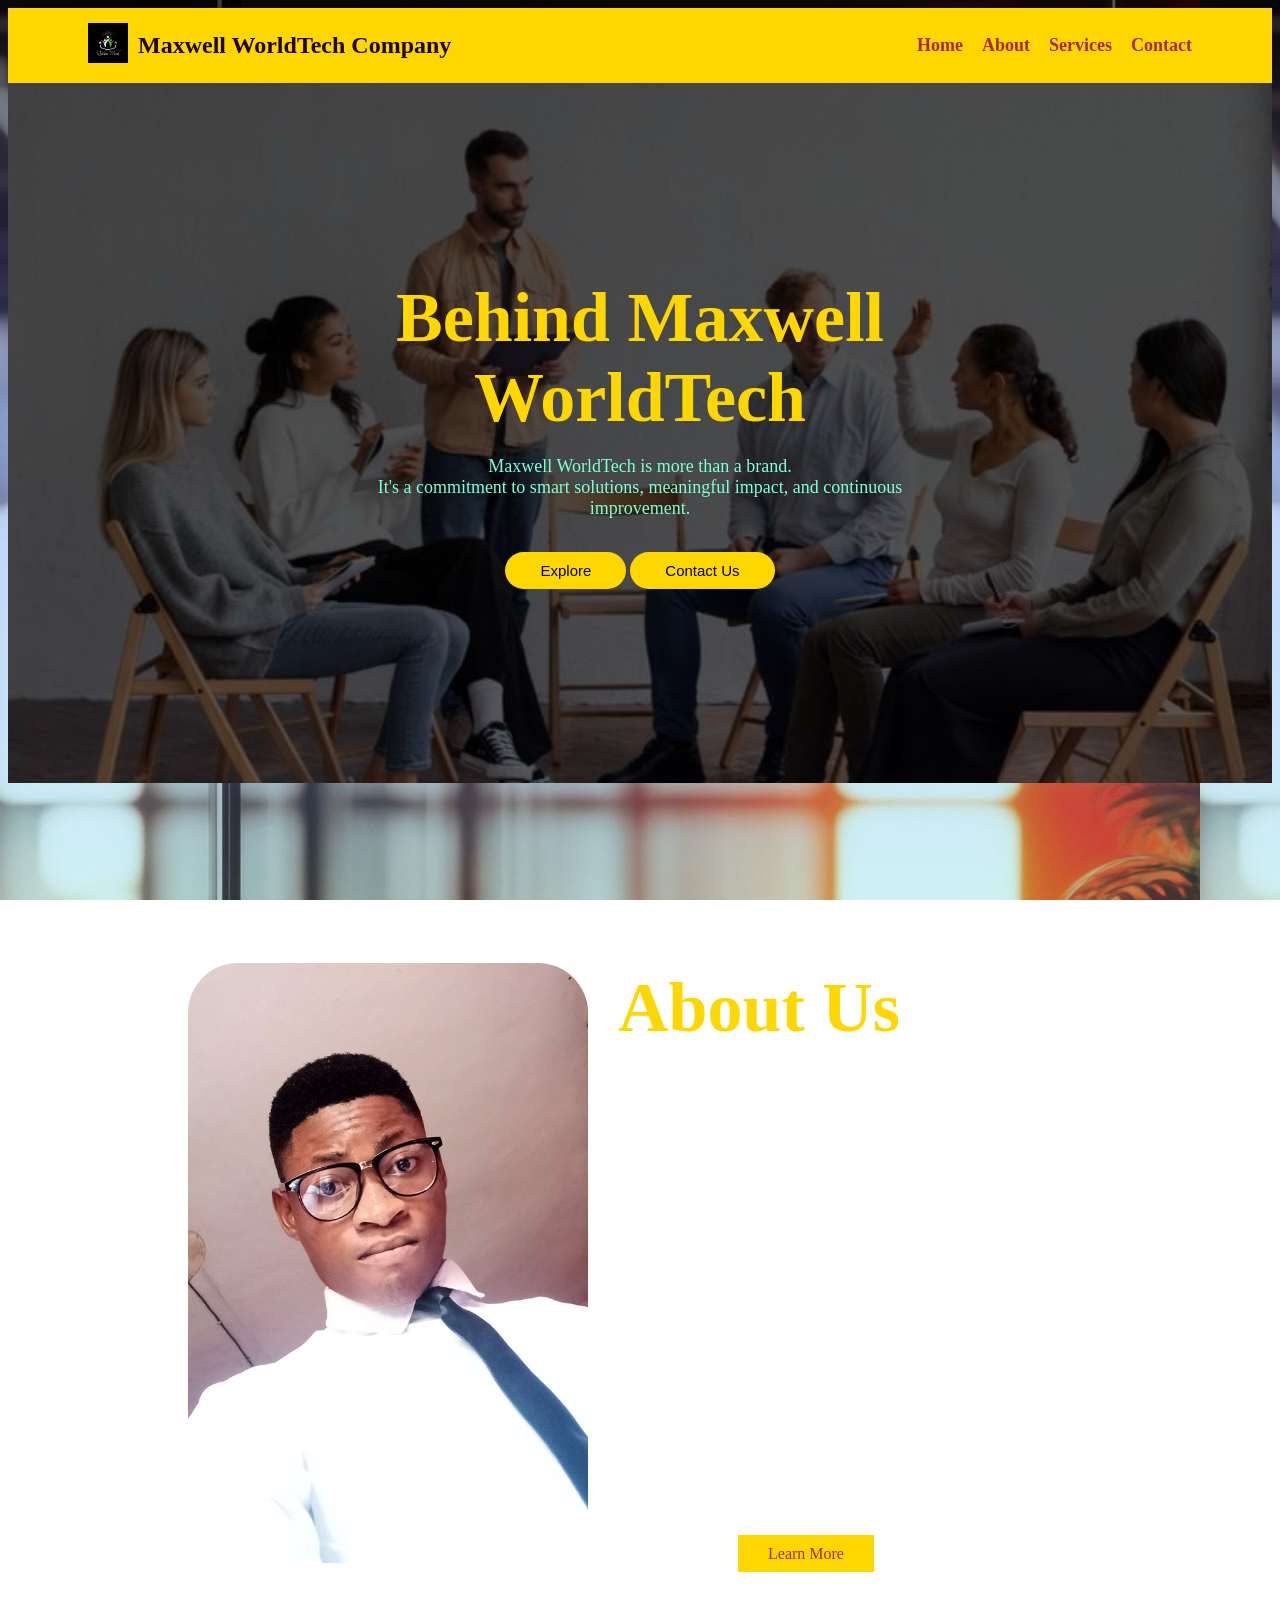
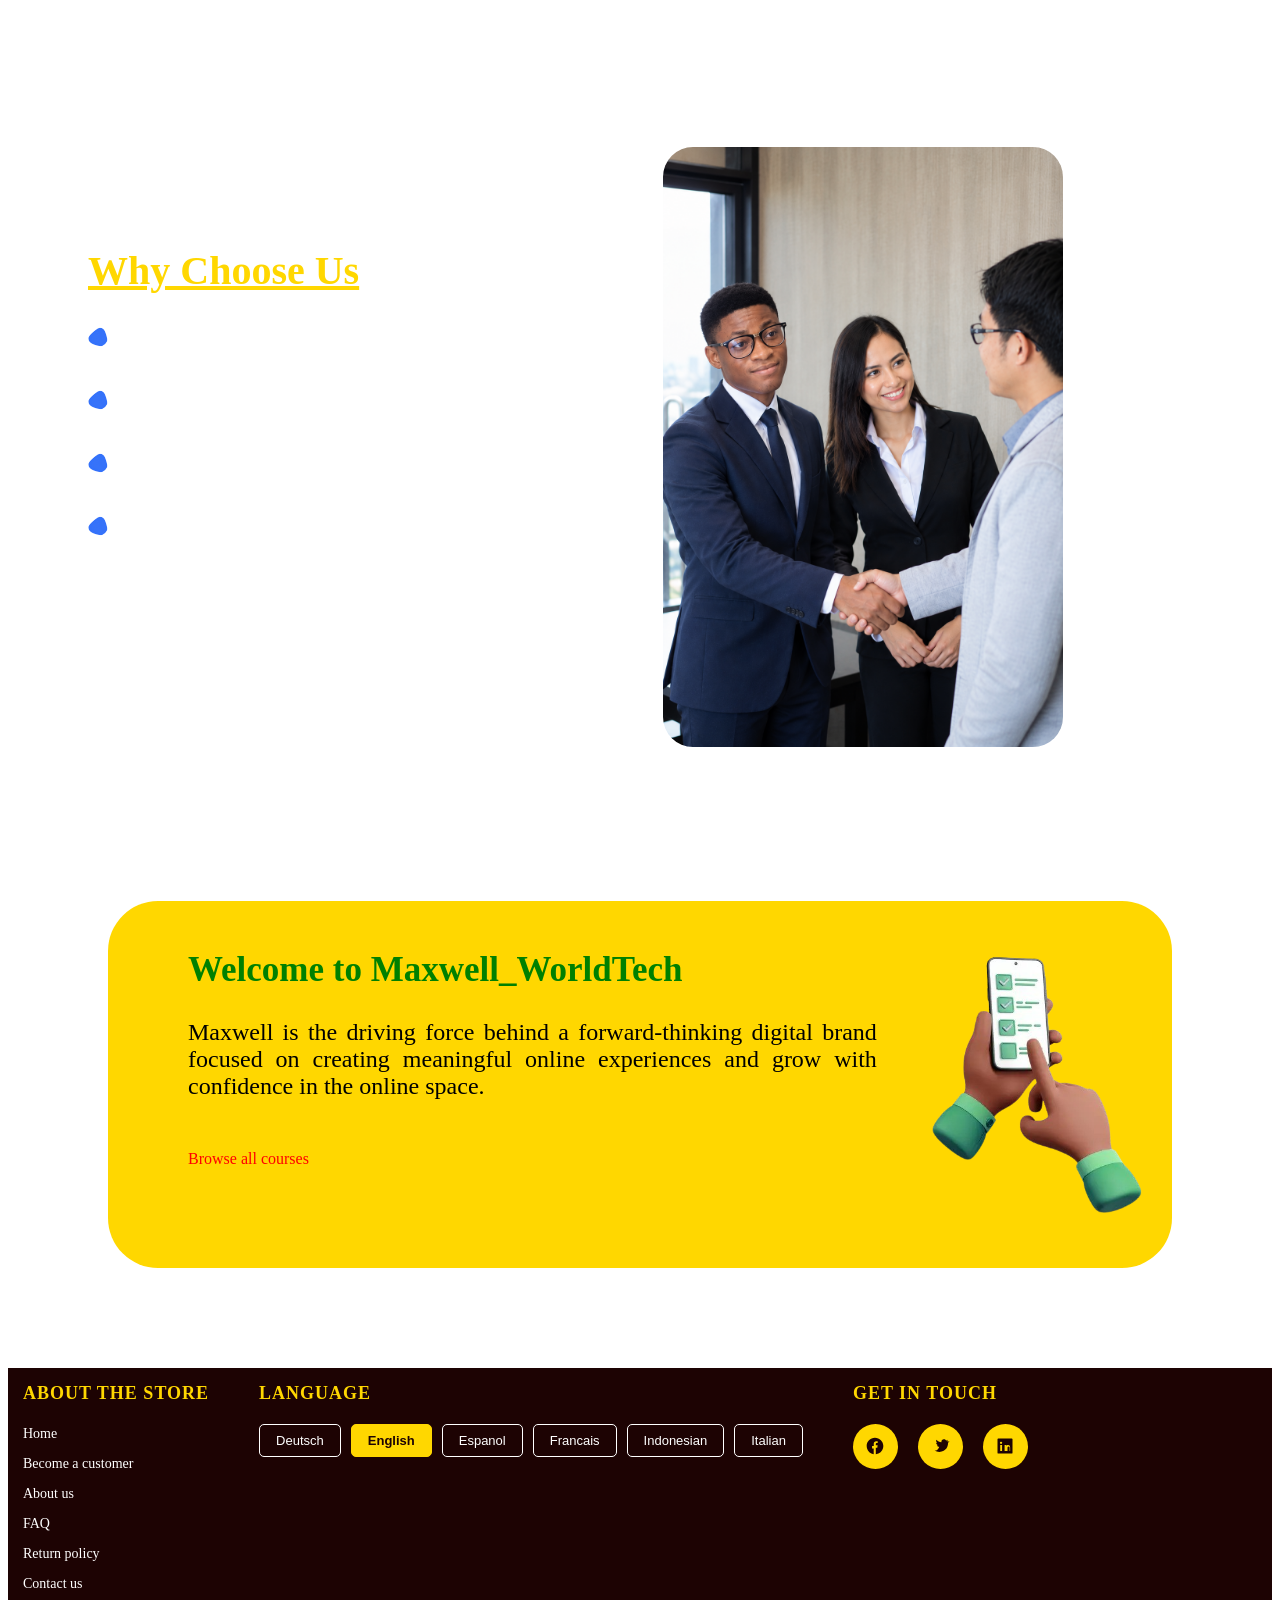
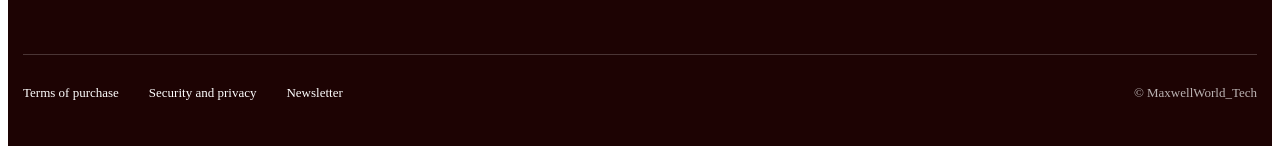
<file: index.html>
<!DOCTYPE html>
<html lang="en">
<head>
    <meta charset="UTF-8">
    <meta name="viewport" content="width=device-width, initial-scale=1.0">
    <title>MaxwellWorldTech</title>
    <link rel="stylesheet" href="style.css">
</head>
<body>
    <!--Nav Section-->
    <nav>
        <div class="logo-container">
            <img src="images/photo_5819092447815387461_x.jpg" alt="Skitto Maxwell">
            <h2>Maxwell WorldTech Company</h2>
        </div>
         
        <!--Banner-->
        <div class="navlinks">
            <a href="index.html">Home</a>
            <a href="about.html">About</a>
            <a href="service.html">Services</a>
            <a href="contact.html">Contact</a> 
        </div>
    </nav>

    <div class="banner">
        <div class="banner-text">
            <h1>Behind Maxwell WorldTech</h1>
            <p> Maxwell WorldTech is more than a brand. 
                <br>It's a commitment to smart solutions, meaningful impact, and continuous improvement.
            </p>
            <div>
                <button>Explore</button>
                <button>Contact Us</button>
            </div>
        </div>
    </div>

<!-- About Section -->
<section class="about">
    <div class="mask">
        <img src="images/SKITTO.jpg"  alt="tech guy">
    </div>

    <div class="about-para">
        <h1>About Us</h1>
        <p>
            I'm Maxwell, the mind behind Maxwell WorldTech, 
            <br>a digital brand built on innovation, clarity, and growth. 
            <br>Based in the United Kingdom, I work at the intersection of technology, creativity, and strategy to help ideas take shape online.<br>
            <br>My path into the digital world didn't start with code. 
                It started with curiosity. A desire to understand the digital space led me into programming, website design, and platform development. 
                Over time, hands-on learning and continuous experimentation turned that curiosity into expertise.<br>
            <br>Today, I specialize in building powerful digital experiences using Shopify and WordPress, combining functionality with clean, user-friendly design. 
                Beyond technology, I bring value as a Public Speaker, Writer, and Business Coach, helping people communicate better, think strategically, and grow confidently in the digital economy.
        </p>
        <a href="about.html">Learn More</a>
    </div>
</section>

<!--Services Section --> 
 <section class="services">
    <div class="services-div">
        <h2>Why Choose Us</h2>
            
            <div class="list">
                <img src="/images/symbol.png">
                <div>
                    <h3>Hands on learning:</h3>
                    <p>Gain practical experience through enaging, real-world</p>
                </div>
            </div>

            <div class="list">
                <img src="/images/symbol.png">
                <div>
                    <h3>Project-Based Curriculum:</h3>
                    <p>Gain practical experience through enaging, real-world</p>
                </div>
            </div>

            <div class="list">
                <img src="/images/symbol.png">
                <div>
                    <h3>Expert Mentorship:</h3>
                    <p>Gain practical experience through enaging, real-world</p>
                </div>
            </div>
             
         
            <div class="list">
                <img src="/images/symbol.png">
                <div>
                    <h3>Internship Opportunities:</h3>
                    <p>Gain practical experience through enaging, real-world</p>
                </div>
            </div>
    </div>
    <div>
        <img src="/images/placeofwork.png">
    </div>
 </section> 

 <!-- Call to action -->
  <section class="cta">
    <div class="cta-text">
        <div >
            <h2>Welcome to Maxwell_WorldTech</h2>
            <p>Maxwell is the driving force behind a forward-thinking digital brand focused on creating meaningful online experiences and grow with confidence in the online space.
            </p>
            <a href="#">Browse all courses</a>
        </div>

        <div id="cta-img">
            <img src="/images/image2-removebg-preview.png">
        </div>

    </div>
  </section>

</body>

<!--Footer Section-->
<footer>
    <div class="footer-inner">
        <div class="footer-grid">
            <div class="footer-col">
                <h4>About the store</h4>
                <ul class="footer-links">
                    <li><a href="index.html">Home</a></li>
                    <li><a href="about.html">Become a customer</a></li>
                    <li><a href="about.html">About us</a></li>
                    <li><a href="#">FAQ</a></li>
                    <li><a href="service.html">Return policy</a></li>
                    <li><a href="contact.html">Contact us</a></li>
                </ul>
            </div>

            <div class="footer-col">
                <h4>Language</h4>
                <div class="language-list">
                    <button class="lang">Deutsch</button>
                    <button class="lang active">English</button>
                    <button class="lang">Espanol</button>
                    <button class="lang">Francais</button>
                    <button class="lang">Indonesian</button>
                    <button class="lang">Italian</button>
                </div>
            </div>
            
            <div class="footer-col">
                <h4>Get in touch</h4> 
                <div class="socials">
                    <a href="https://www.instagram.com/maxwellworldtech_agency/" aria-label="Facebook" class="social-icon">
                        <svg width="20" height="20" viewBox="0 0 24 24" fill="none" xmlns="http://www.w3.org/2000/svg"><path d="M22 12.07C22 6.48 17.52 2 11.93 2S2 6.48 2 12.07c0 4.98 3.66 9.12 8.44 9.95v-7.05H8.5v-2.9h2V9.41c0-2 1.18-3.1 2.98-3.1.86 0 1.76.15 1.76.15v1.94h-1c-.98 0-1.28.61-1.28 1.24v1.48h2.18l-.35 2.9h-1.83V22C18.34 21.19 22 17.05 22 12.07z" fill="currentColor"/></svg>
                    </a>

                    <a href="https://x.com/Cloud1Real7844" aria-label="Twitter" class="social-icon">
                        <svg width="20" height="20" viewBox="0 0 24 24" fill="none" xmlns="http://www.w3.org/2000/svg"><path d="M22 5.92c-.63.28-1.31.48-2.02.57.73-.44 1.29-1.14 1.55-1.98-.68.4-1.43.7-2.23.86C18.78 4.5 17.74 4 16.58 4c-1.6 0-2.9 1.3-2.9 2.9 0 .23.03.45.07.66-2.41-.12-4.55-1.28-5.98-3.05-.25.43-.39.94-.39 1.48 0 1.02.52 1.92 1.31 2.45-.48-.02-.94-.15-1.34-.37v.04c0 1.42 1.01 2.6 2.36 2.88-.25.07-.51.11-.78.11-.19 0-.38-.02-.56-.06.38 1.14 1.47 1.97 2.76 1.99C9.5 16.9 8 17.5 6.36 17.5c-.29 0-.57-.02-.85-.05 1.63 1.05 3.57 1.66 5.66 1.66 6.8 0 10.52-5.64 10.52-10.53v-.48c.72-.52 1.34-1.17 1.84-1.91-.66.29-1.36.48-2.09.57z" fill="currentColor"/></svg>
                    </a>

                    <a href="https://ng.linkedin.com/in/skitto-maxwell-678456403" aria-label="LinkedIn" class="social-icon">
                        <svg width="20" height="20" viewBox="0 0 24 24" fill="none" xmlns="http://www.w3.org/2000/svg"><path d="M20 3H4a1 1 0 00-1 1v16a1 1 0 001 1h16a1 1 0 001-1V4a1 1 0 00-1-1zM8.5 18H6.25V10.75H8.5V18zM7.37 9.62a1.38 1.38 0 110-2.75 1.38 1.38 0 010 2.75zM19.75 18H17.5v-3.5c0-.83-.02-1.9-1.16-1.9-1.16 0-1.34.9-1.34 1.83V18H11.5V10.75h2.07v1h.03c.28-.53.98-1.07 2.02-1.07 2.16 0 2.56 1.42 2.56 3.27V18z" fill="currentColor"/></svg> 
                    </a>

                </div>
            </div>


        </div>

        <div class="footer-bottom">
            <div class="footer-meta">
                <a href="#">Terms of purchase</a>
                <a href="#">Security and privacy</a>
                <a href="#">Newsletter</a>
            </div>
        <div class="copyright">©<span id="year"></span> MaxwellWorld_Tech</div>
        </div>

    </div>
</footer>
</html>
</file>
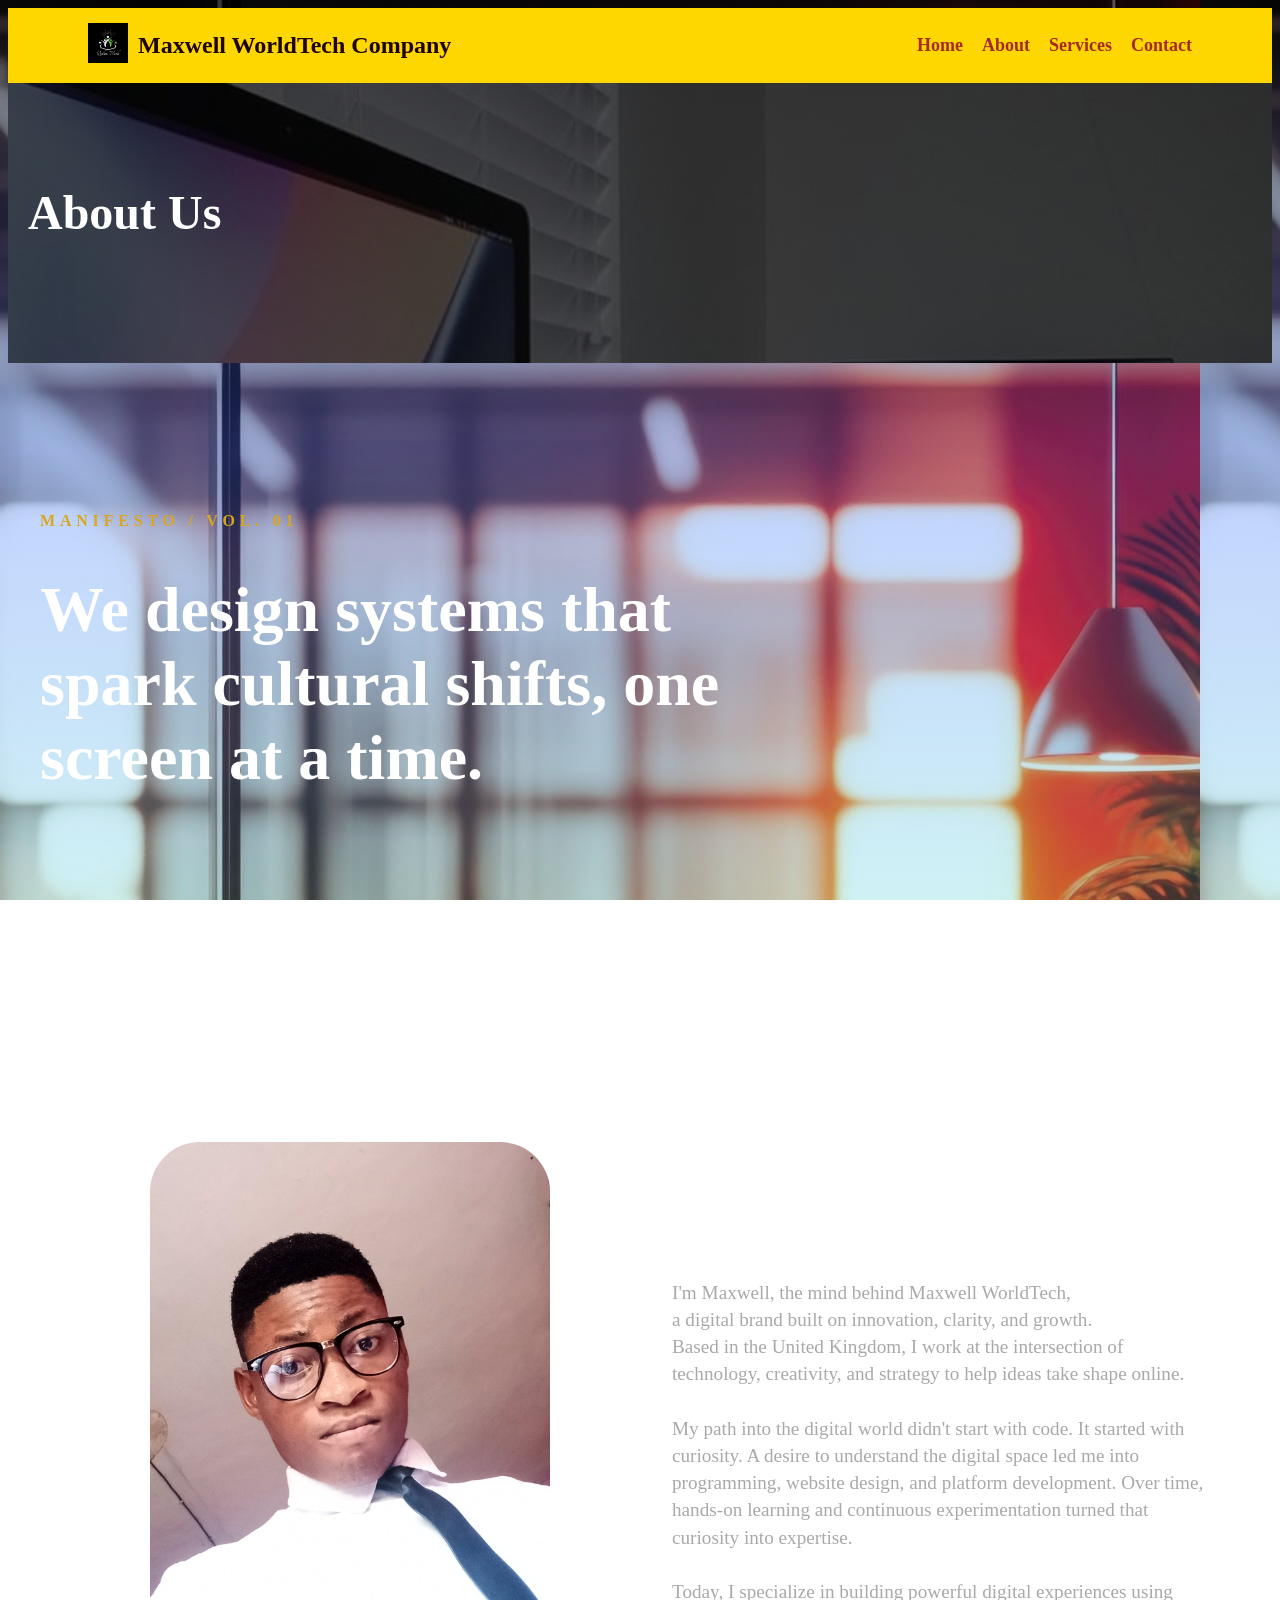
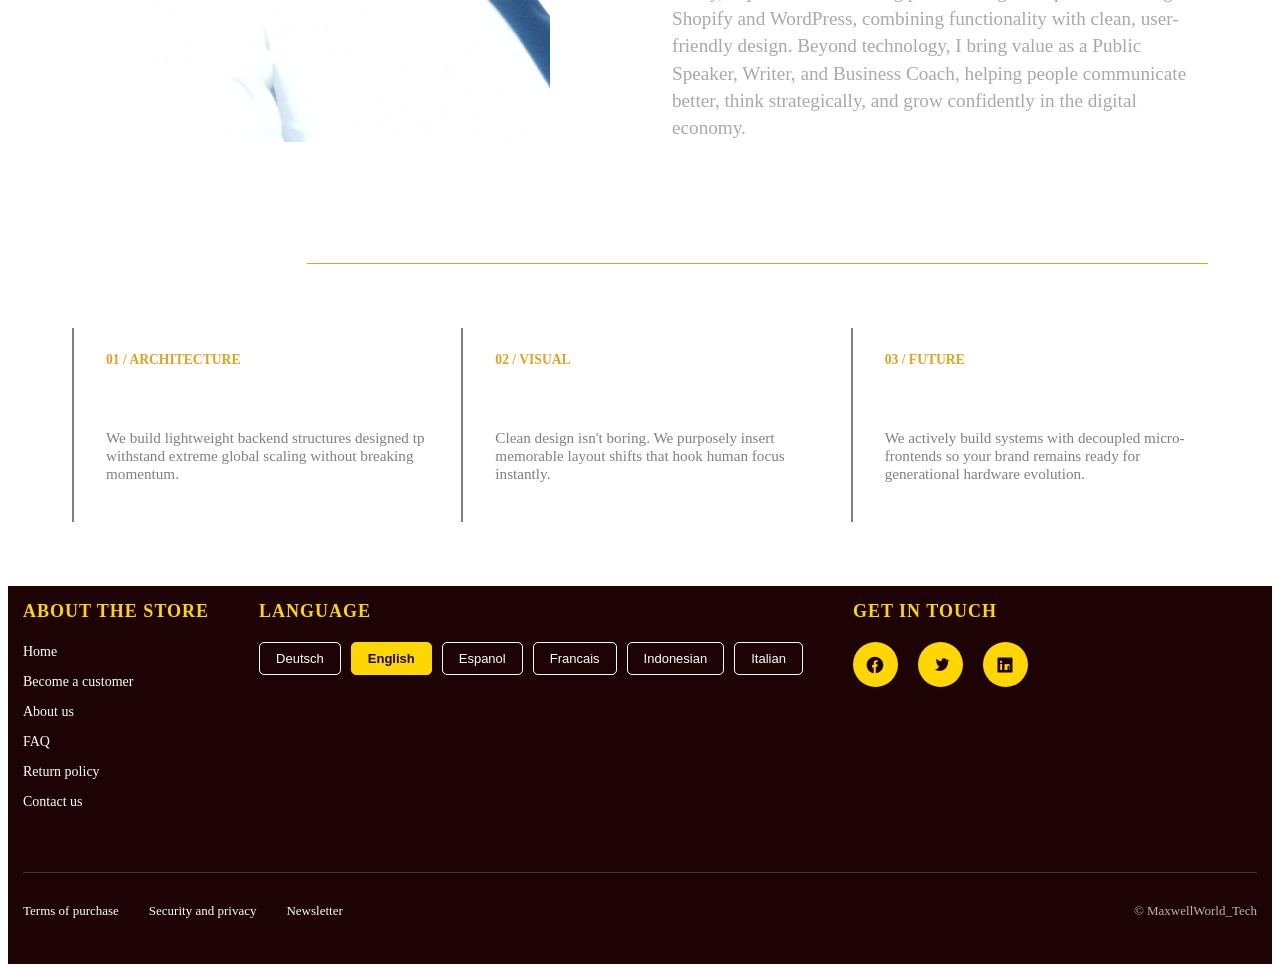
<file: about.html>
<!DOCTYPE html>
<html lang="en">
<head>
    <meta charset="UTF-8">
    <meta name="viewport" content="width=device-width, initial-scale=1.0">
    <title>MaxwellWorldTech</title>
    <link rel="stylesheet" href="style.css">
</head>
<body>
    <!--Nav Section-->
    <nav>
        <div class="logo-container">
            <img src="images/photo_5819092447815387461_x.jpg" alt="Skitto Maxwell">
            <h2>Maxwell WorldTech Company</h2>
        </div>
        
        <!--Banner-->
        <div class="navlinks">
            <a href="index.html">Home</a>
            <a href="about.html">About</a> 
            <a href="service.html">Services</a>
            <a href="contact.html">Contact</a>
        </div>
    </nav>

    <!--Service Body-->
    <div class="container-coverimages">
        <div class="container-contents">
            <h2>About Us</h2>
        </div>
    </div>

    <div class="wrapp"> 

        <div class="hero-about">
            <h4>MANIFESTO / VOL. 01</h4>
            <h1>We design systems that spark cultural shifts, one screen at a time.</h1>
        </div>

        <div class="myabout">
            <img src="/images/SKITTO.jpg">
            <div class="myabout-content">
                <h1>Behind the Curtain</h1>
                <p>I'm Maxwell, the mind behind Maxwell WorldTech, 
            <br>a digital brand built on innovation, clarity, and growth. 
            <br>Based in the United Kingdom, I work at the intersection of technology, creativity, and strategy to help ideas take shape online.<br>
            <br>My path into the digital world didn't start with code. 
                It started with curiosity. A desire to understand the digital space led me into programming, website design, and platform development. 
                Over time, hands-on learning and continuous experimentation turned that curiosity into expertise.<br>
            <br>Today, I specialize in building powerful digital experiences using Shopify and WordPress, combining functionality with clean, user-friendly design. 
                Beyond technology, I bring value as a Public Speaker, Writer, and Business Coach, helping people communicate better, think strategically, and grow confidently in the digital economy.
                </p>
            </div>
        </div>

        <div class="matrix-section">
            <h2>Our Core Anchors</h2>
            <div class="matrix-grid">
                <div class="matrix-card">
                    <span class="matrix-index">01 / ARCHITECTURE</span>
                    <h3>Radical Foundations</h3>
                    <p>We build lightweight backend structures designed tp withstand extreme global scaling without breaking momentum.</p>
                </div>
                <div class="matrix-card">
                    <span class="matrix-index">02 / VISUAL</span>
                    <h3>Aesthetic Friction</h3>
                    <p>Clean design isn't boring. We purposely insert memorable layout shifts that hook human focus instantly.</p>
                </div>
                <div class="matrix-card">
                    <span class="matrix-index">03 / FUTURE</span>
                    <h3>Agile Adaptation</h3>
                    <p>We actively build systems with decoupled micro-frontends so your brand remains ready for generational hardware evolution.</p>
                </div>
            </div>    
        </div>
    </div>

</body>

<!--Footer Section-->
<footer>
    <div class="footer-inner">
        <div class="footer-grid">
            <div class="footer-col">
                <h4>About the store</h4>
                <ul class="footer-links">
                    <li><a href="index.html">Home</a></li>
                    <li><a href="about.html">Become a customer</a></li>
                    <li><a href="about.html">About us</a></li>
                    <li><a href="#">FAQ</a></li>
                    <li><a href="service.html">Return policy</a></li>
                    <li><a href="contact.html">Contact us</a></li>
                </ul>
            </div>

            <div class="footer-col">
                <h4>Language</h4>
                <div class="language-list">
                    <button class="lang">Deutsch</button>
                    <button class="lang active">English</button>
                    <button class="lang">Espanol</button>
                    <button class="lang">Francais</button>
                    <button class="lang">Indonesian</button>
                    <button class="lang">Italian</button>
                </div>
            </div>
            
            <div class="footer-col">
                <h4>Get in touch</h4> 
                <div class="socials">
                    <a href="https://www.instagram.com/maxwellworldtech_agency/" aria-label="Facebook" class="social-icon">
                        <svg width="20" height="20" viewBox="0 0 24 24" fill="none" xmlns="http://www.w3.org/2000/svg"><path d="M22 12.07C22 6.48 17.52 2 11.93 2S2 6.48 2 12.07c0 4.98 3.66 9.12 8.44 9.95v-7.05H8.5v-2.9h2V9.41c0-2 1.18-3.1 2.98-3.1.86 0 1.76.15 1.76.15v1.94h-1c-.98 0-1.28.61-1.28 1.24v1.48h2.18l-.35 2.9h-1.83V22C18.34 21.19 22 17.05 22 12.07z" fill="currentColor"/></svg>
                    </a>

                    <a href="https://x.com/Cloud1Real7844" aria-label="Twitter" class="social-icon">
                        <svg width="20" height="20" viewBox="0 0 24 24" fill="none" xmlns="http://www.w3.org/2000/svg"><path d="M22 5.92c-.63.28-1.31.48-2.02.57.73-.44 1.29-1.14 1.55-1.98-.68.4-1.43.7-2.23.86C18.78 4.5 17.74 4 16.58 4c-1.6 0-2.9 1.3-2.9 2.9 0 .23.03.45.07.66-2.41-.12-4.55-1.28-5.98-3.05-.25.43-.39.94-.39 1.48 0 1.02.52 1.92 1.31 2.45-.48-.02-.94-.15-1.34-.37v.04c0 1.42 1.01 2.6 2.36 2.88-.25.07-.51.11-.78.11-.19 0-.38-.02-.56-.06.38 1.14 1.47 1.97 2.76 1.99C9.5 16.9 8 17.5 6.36 17.5c-.29 0-.57-.02-.85-.05 1.63 1.05 3.57 1.66 5.66 1.66 6.8 0 10.52-5.64 10.52-10.53v-.48c.72-.52 1.34-1.17 1.84-1.91-.66.29-1.36.48-2.09.57z" fill="currentColor"/></svg>
                    </a>

                    <a href="https://ng.linkedin.com/in/skitto-maxwell-678456403" aria-label="LinkedIn" class="social-icon">
                        <svg width="20" height="20" viewBox="0 0 24 24" fill="none" xmlns="http://www.w3.org/2000/svg"><path d="M20 3H4a1 1 0 00-1 1v16a1 1 0 001 1h16a1 1 0 001-1V4a1 1 0 00-1-1zM8.5 18H6.25V10.75H8.5V18zM7.37 9.62a1.38 1.38 0 110-2.75 1.38 1.38 0 010 2.75zM19.75 18H17.5v-3.5c0-.83-.02-1.9-1.16-1.9-1.16 0-1.34.9-1.34 1.83V18H11.5V10.75h2.07v1h.03c.28-.53.98-1.07 2.02-1.07 2.16 0 2.56 1.42 2.56 3.27V18z" fill="currentColor"/></svg> 
                    </a>

                </div>
            </div>


        </div>

        <div class="footer-bottom">
            <div class="footer-meta">
                <a href="#">Terms of purchase</a>
                <a href="#">Security and privacy</a>
                <a href="#">Newsletter</a>
            </div>
        <div class="copyright">©<span id="year"></span> MaxwellWorld_Tech</div>
        </div>

    </div>
</footer>
</html>
</file>
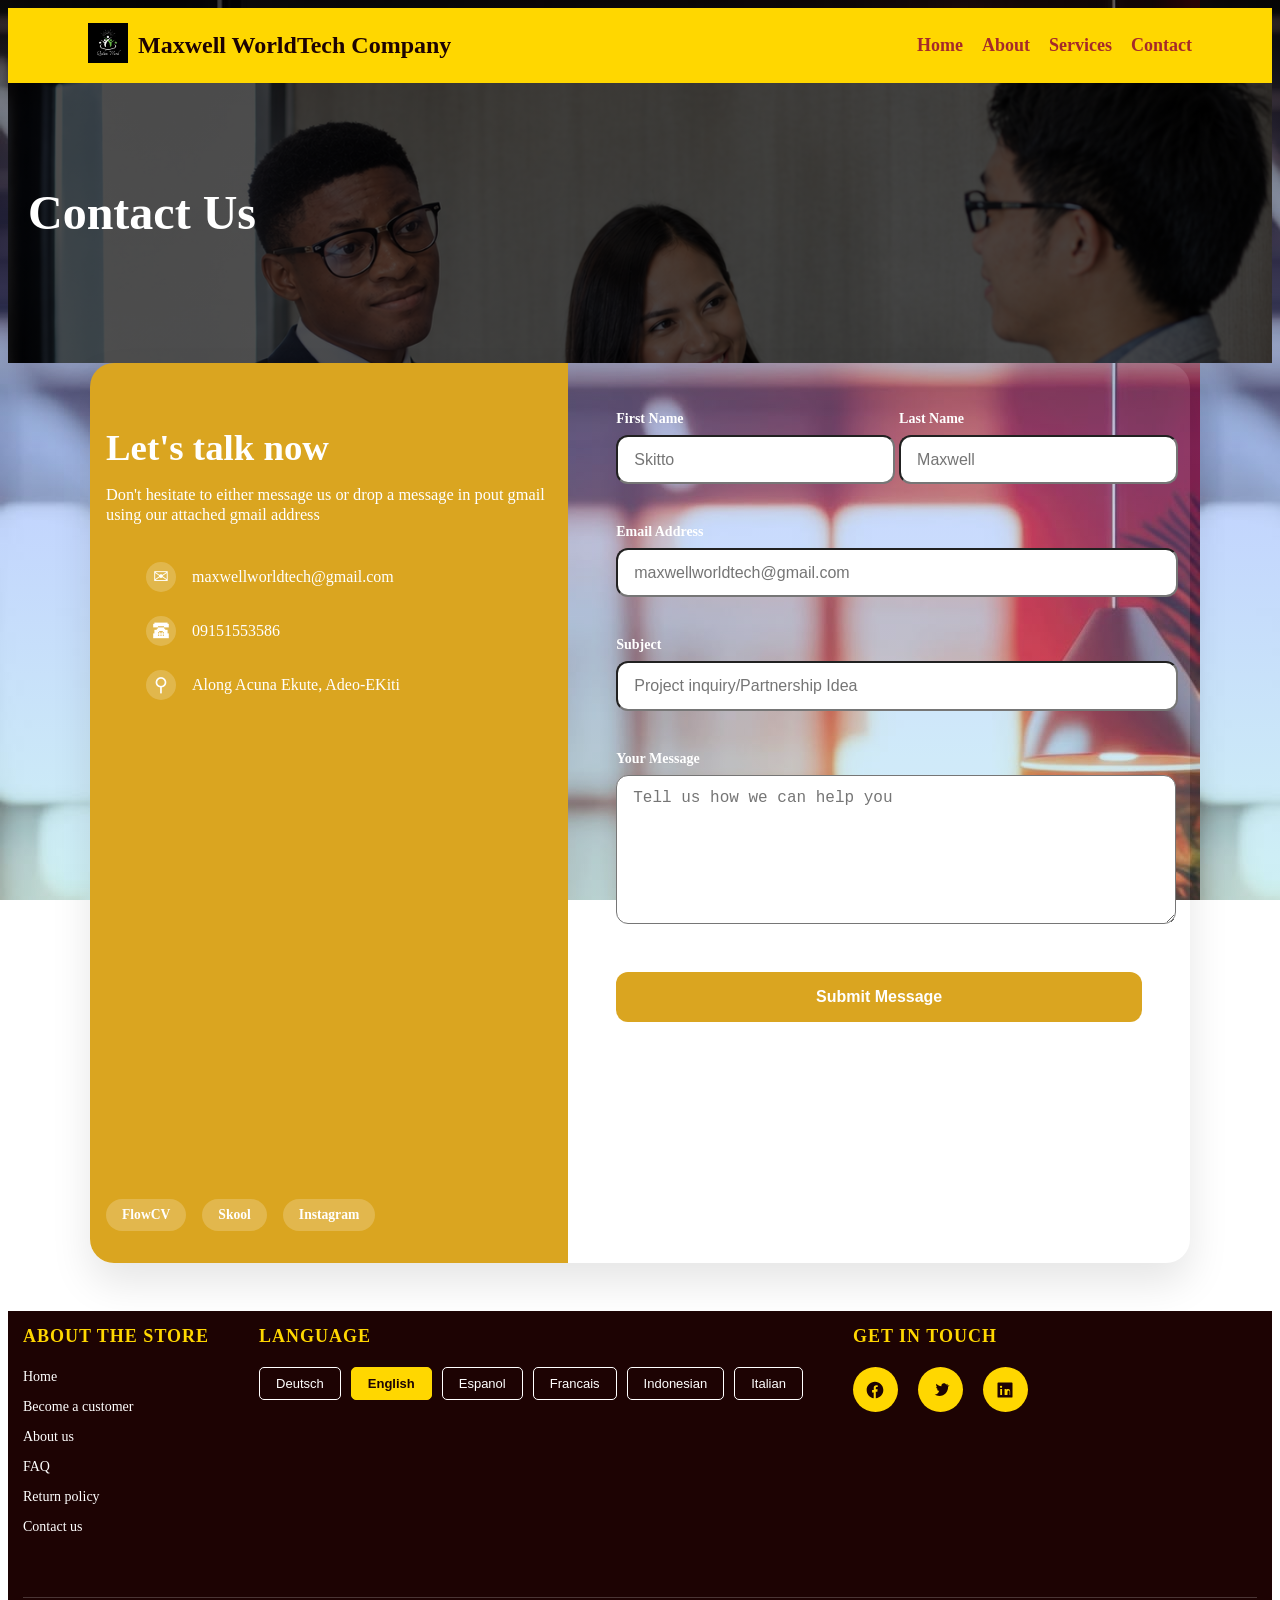
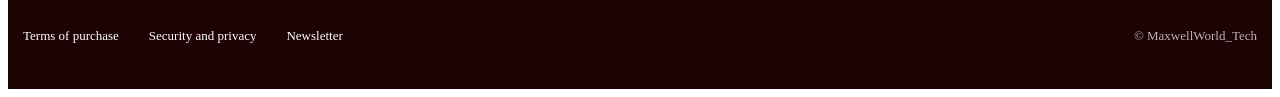
<file: contact.html>
<!DOCTYPE html>
<html lang="en">
<head>
    <meta charset="UTF-8">
    <meta name="viewport" content="width=device-width, initial-scale=1.0">
    <title>MaxwellWorldTech</title>
    <link rel="stylesheet" href="style.css">
</head>
<body>
    <!--Nav Section-->
    <nav>
        <div class="logo-container">
            <img src="images/photo_5819092447815387461_x.jpg" alt="Skitto Maxwell">
            <h2>Maxwell WorldTech Company</h2>
        </div>
        
        <!--Banner-->
        <div class="navlinks">
            <a href="index.html">Home</a>
            <a href="about.html">About</a> 
            <a href="service.html">Services</a>
            <a href="contact.html">Contact</a>
        </div>
    </nav>

    
    <div class="container-coverimage">
        <div class="container-content">
            <h2>Contact Us</h2>
        </div>
        
    </div>

    <div class="contact-container">
        <!--General Container-->
        <div class="info-sidebar">
        <!--Left Side Bar Information-->
            <div>
                <h2>Let's talk now</h2>
                <p>Don't hesitate to either message us or drop a message in pout gmail using our attached gmail address</p>
                
                <ul class="detail-list"> 
                    <li class="detail-items">
                        <span class="icon">✉</span>
                        <span>maxwellworldtech@gmail.com</span>
                    </li>
                    <li class="detail-items">
                        <span class="icon">🕿</span>
                        <span>09151553586</span>
                    </li>
                    <li class="detail-items">
                        <span class="icon">⚲</span>
                        <span>Along Acuna Ekute, Adeo-EKiti</span>
                    </li>
                </ul>
            </div>

            <div class="social-links">
                <a href="https://flowcv.me/skitto-maxwell" class="socials-icon">FlowCV</a>
                <a href="https://www.skool.com/@skitto-maxwell-7956?t=posts" class="socials-icon">Skool</a>
                <a href="https://www.instagram.com/maxwellworldtech_agency/" class="socials-icon">Instagram</a>
            </div>
        </div>

        <div class="form-container">
            <form action="https://formspree.io/f/xaeygrkq" method="POST">
                <div class="form-grid">
                    <div class="input-group">
                        <label for="First Name">First Name</label>
                        <input type="text" id="first-name" name="first_name" required placeholder="Skitto">
                    </div>
                    <div class="input-group">
                        <label for="Last Name">Last Name</label>
                        <input type="text" id="last-name" name="last_name" required placeholder="Maxwell">
                    </div>
                    <div class="input-group full-width">
                        <label for="Email Address">Email Address</label>
                        <input type="text" id="email" name="email" required placeholder="maxwellworldtech@gmail.com">
                    </div> 
                    <div class="input-group full-width">
                        <label for="Subject">Subject</label>
                        <input type="text" id="subject" name="subject" required placeholder="Project inquiry/Partnership Idea">
                    </div>
                    <div class="input-group full-width">
                        <label for="Your Message">Your Message</label>
                        <textarea id="message" name="your message" required placeholder="Tell us how we can help you"></textarea>
                    </div>
                </div>

                <button type="submit" class="submit-btns">Submit Message</button>
            </form>
        </div>
    </div> 


</body>

<!--Footer Section-->
<footer>
    <div class="footer-inner"> 
        <div class="footer-grid">
            <div class="footer-col">
                <h4>About the store</h4>
                <ul class="footer-links">
                    <li><a href="index.html">Home</a></li>
                    <li><a href="about.html">Become a customer</a></li>
                    <li><a href="about.html">About us</a></li>
                    <li><a href="#">FAQ</a></li>
                    <li><a href="service.html">Return policy</a></li>
                    <li><a href="contact.html">Contact us</a></li>
                </ul>
            </div>

            <div class="footer-col">
                <h4>Language</h4>
                <div class="language-list">
                    <button class="lang">Deutsch</button>
                    <button class="lang active">English</button>
                    <button class="lang">Espanol</button>
                    <button class="lang">Francais</button>
                    <button class="lang">Indonesian</button>
                    <button class="lang">Italian</button>
                </div>
            </div>
            
            <div class="footer-col">
                <h4>Get in touch</h4> 
                <div class="socials">
                    <a href="https://www.instagram.com/maxwellworldtech_agency/" aria-label="Facebook" class="social-icon">
                        <svg width="20" height="20" viewBox="0 0 24 24" fill="none" xmlns="http://www.w3.org/2000/svg"><path d="M22 12.07C22 6.48 17.52 2 11.93 2S2 6.48 2 12.07c0 4.98 3.66 9.12 8.44 9.95v-7.05H8.5v-2.9h2V9.41c0-2 1.18-3.1 2.98-3.1.86 0 1.76.15 1.76.15v1.94h-1c-.98 0-1.28.61-1.28 1.24v1.48h2.18l-.35 2.9h-1.83V22C18.34 21.19 22 17.05 22 12.07z" fill="currentColor"/></svg>
                    </a>

                    <a href="https://x.com/Cloud1Real7844" aria-label="Twitter" class="social-icon">
                        <svg width="20" height="20" viewBox="0 0 24 24" fill="none" xmlns="http://www.w3.org/2000/svg"><path d="M22 5.92c-.63.28-1.31.48-2.02.57.73-.44 1.29-1.14 1.55-1.98-.68.4-1.43.7-2.23.86C18.78 4.5 17.74 4 16.58 4c-1.6 0-2.9 1.3-2.9 2.9 0 .23.03.45.07.66-2.41-.12-4.55-1.28-5.98-3.05-.25.43-.39.94-.39 1.48 0 1.02.52 1.92 1.31 2.45-.48-.02-.94-.15-1.34-.37v.04c0 1.42 1.01 2.6 2.36 2.88-.25.07-.51.11-.78.11-.19 0-.38-.02-.56-.06.38 1.14 1.47 1.97 2.76 1.99C9.5 16.9 8 17.5 6.36 17.5c-.29 0-.57-.02-.85-.05 1.63 1.05 3.57 1.66 5.66 1.66 6.8 0 10.52-5.64 10.52-10.53v-.48c.72-.52 1.34-1.17 1.84-1.91-.66.29-1.36.48-2.09.57z" fill="currentColor"/></svg>
                    </a>

                    <a href="https://ng.linkedin.com/in/skitto-maxwell-678456403" aria-label="LinkedIn" class="social-icon">
                        <svg width="20" height="20" viewBox="0 0 24 24" fill="none" xmlns="http://www.w3.org/2000/svg"><path d="M20 3H4a1 1 0 00-1 1v16a1 1 0 001 1h16a1 1 0 001-1V4a1 1 0 00-1-1zM8.5 18H6.25V10.75H8.5V18zM7.37 9.62a1.38 1.38 0 110-2.75 1.38 1.38 0 010 2.75zM19.75 18H17.5v-3.5c0-.83-.02-1.9-1.16-1.9-1.16 0-1.34.9-1.34 1.83V18H11.5V10.75h2.07v1h.03c.28-.53.98-1.07 2.02-1.07 2.16 0 2.56 1.42 2.56 3.27V18z" fill="currentColor"/></svg> 
                    </a>

                </div>
            </div>


        </div>

        <div class="footer-bottom">
            <div class="footer-meta">
                <a href="#">Terms of purchase</a>
                <a href="#">Security and privacy</a>
                <a href="#">Newsletter</a>
            </div>
        <div class="copyright">©<span id="year"></span> MaxwellWorld_Tech</div>
        </div>

    </div>
</footer>
</html>
</file>
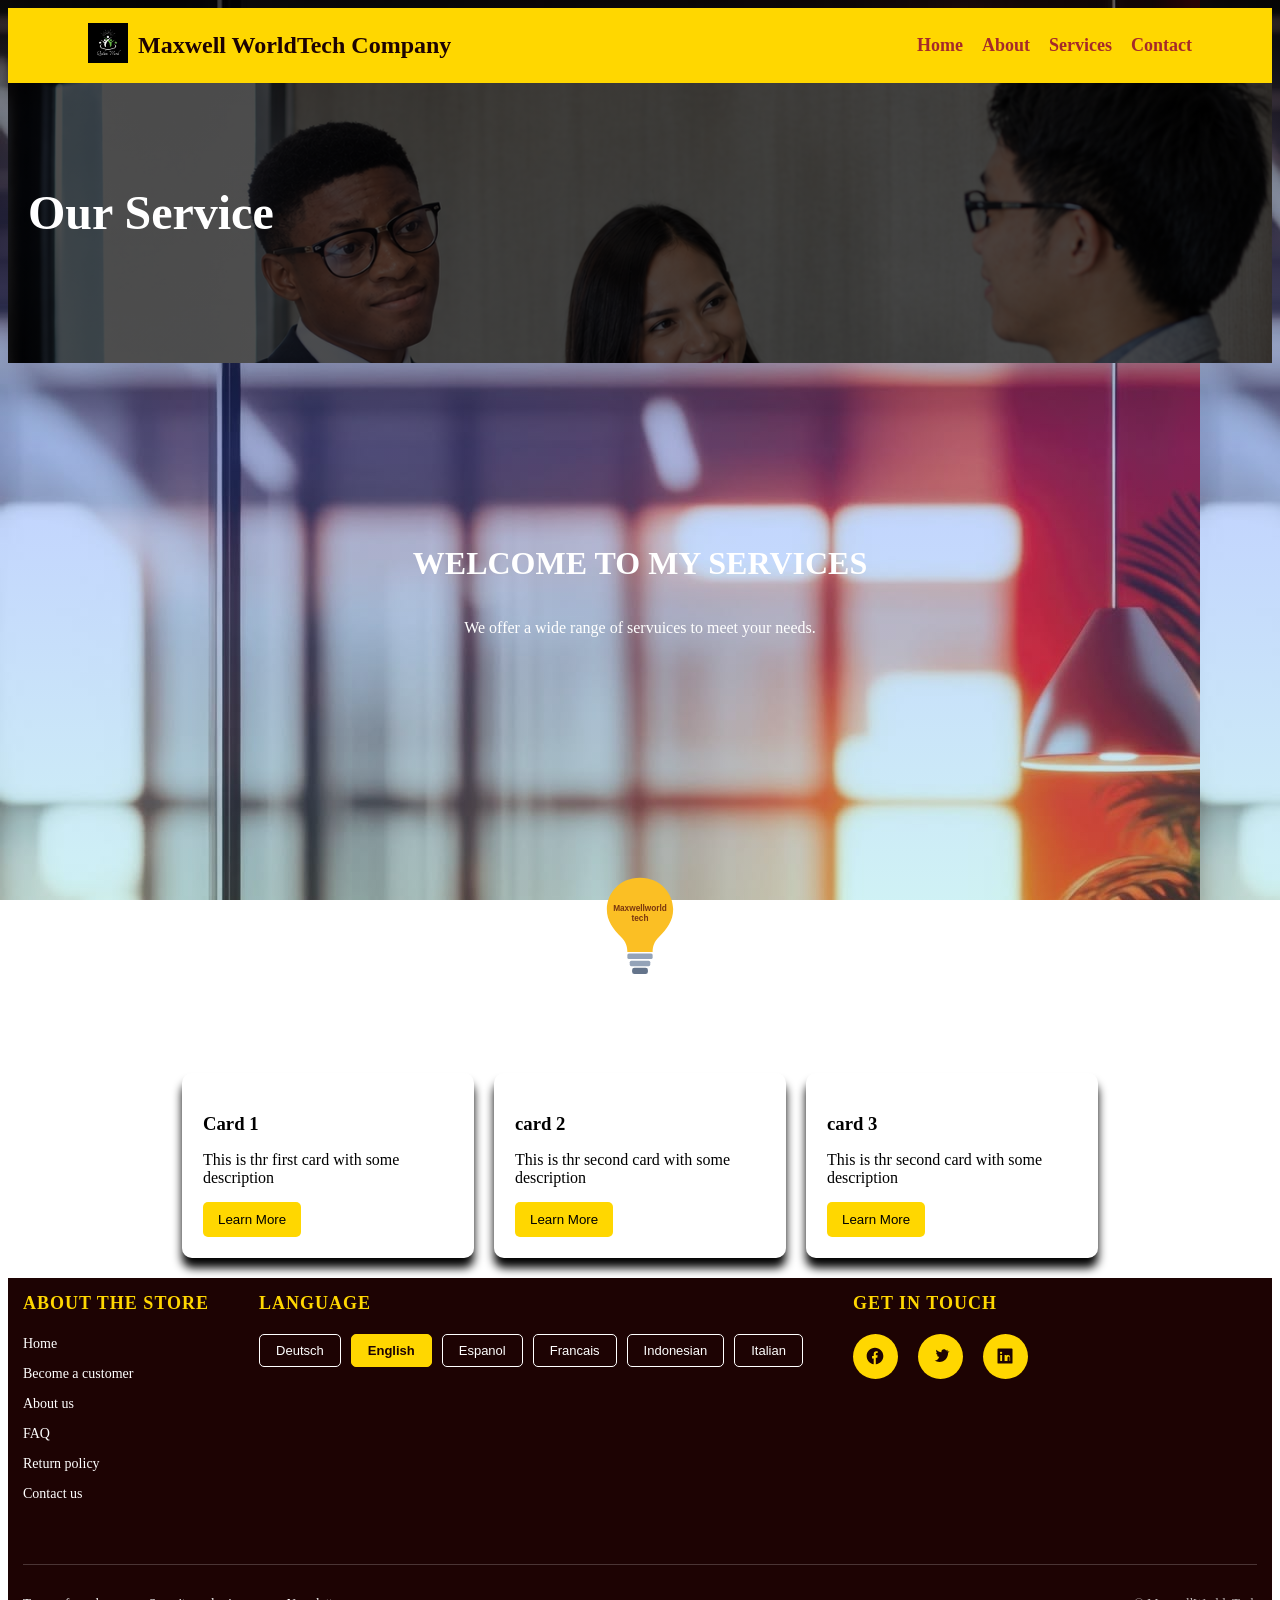
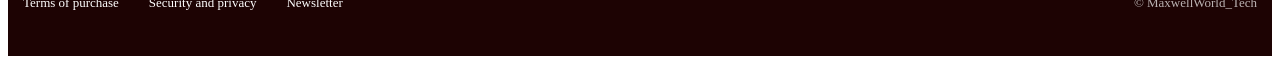
<file: service.html>
<!DOCTYPE html>
<html lang="en">
<head>
    <meta charset="UTF-8">
    <meta name="viewport" content="width=device-width, initial-scale=1.0">
    <title>MaxwellWorldTech</title>
    <link rel="stylesheet" href="style.css">
</head>
<body>
    <!--Nav Section-->
    <nav>
        <div class="logo-container">
            <img src="images/photo_5819092447815387461_x.jpg" alt="Skitto Maxwell">
            <h2>Maxwell WorldTech Company</h2>
        </div>
        
        <!--Banner-->
        <div class="navlinks">
            <a href="index.html">Home</a>
            <a href="about.html">About</a> 
            <a href="service.html">Services</a>
            <a href="contact.html">Contact</a>
        </div>
    </nav>
    
    <div class="service_container-coverimages">
        <div class="service_container-contents">
            <h2>Our Service</h2>
        </div>
    </div>

    <!--Cards Section-->
    <div class="service_container">
        <h1>WELCOME TO MY SERVICES</h1>
        <p>We offer a wide range of servuices to meet your needs.</p>
    </div>

    <!-- <img src="" class="bounce" alt="logo"> -->

    <div class="bulb-container">
        <svg width="300" height="240" viewBox="0 0 380 240" xmlns="http://www.w3.org/2000/svg" role="img" class="bounce">
            <title>Light bulb icon with Maxwellworldtech text on the bulb</title>
            <desc>A light bulb icon with the text Maxwellworldtech curved inside the bulb.</desc>
            <g transform="translate(190,105)">
            <path d="M0 -55 C 27 -55, 42 -34, 42 -15 C 42 0, 34 10, 24 20 C 18 26, 16 32, 16 39 L -16 39 C -16 32, -18 26, -24 20 C -34 10, -42 0, -42 -15 C -42 -34, -27 -55, 0 -55 Z" fill="#fbbf24"/>
            <rect x="-16" y="41" width="32" height="7" rx="2" fill="#94a3b8"/>
            <rect x="-13" y="50" width="26" height="7" rx="2" fill="#94a3b8"/>
            <rect x="-10" y="59" width="20" height="8" rx="3" fill="#64748b"/>
            <text x="0" y="-13" text-anchor="middle" font-family="Arial, Helvetica, sans-serif" font-size="10.5" font-weight="bold" fill="#78350f">Maxwellworld</text>
            <text x="0" y="0" text-anchor="middle" font-family="Arial, Helvetica, sans-serif" font-size="10.5" font-weight="bold" fill="#78350f">tech</text>
            </g>
        </svg>
    </div>

    <section class="cards">

        <div class="card">
            <h3>Card 1</h3>
            <p>This is thr first card with some description</p>
            <button>Learn More</button>
        </div>

        <div class="card">
            <h3>card 2</h3>
            <p>This is thr second card with some description</p>
            <button>Learn More</button>
        </div>

        <div class="card">
            <h3>card 3</h3>
            <p>This is thr second card with some description</p>
            <button>Learn More</button>
        </div>

    </section>

</body>

<!--Footer Section-->
<footer>
    <div class="footer-inner">
        <div class="footer-grid">
            <div class="footer-col">
                <h4>About the store</h4>
                <ul class="footer-links">
                    <li><a href="index.html">Home</a></li>
                    <li><a href="about.html">Become a customer</a></li>
                    <li><a href="about.html">About us</a></li>
                    <li><a href="#">FAQ</a></li>
                    <li><a href="service.html">Return policy</a></li>
                    <li><a href="contact.html">Contact us</a></li>
                </ul>
            </div>

            <div class="footer-col">
                <h4>Language</h4>
                <div class="language-list">
                    <button class="lang">Deutsch</button>
                    <button class="lang active">English</button>
                    <button class="lang">Espanol</button>
                    <button class="lang">Francais</button>
                    <button class="lang">Indonesian</button>
                    <button class="lang">Italian</button>
                </div>
            </div>
            
            <div class="footer-col">
                <h4>Get in touch</h4> 
                <div class="socials">
                    <a href="https://www.instagram.com/maxwellworldtech_agency/" aria-label="Facebook" class="social-icon">
                        <svg width="20" height="20" viewBox="0 0 24 24" fill="none" xmlns="http://www.w3.org/2000/svg"><path d="M22 12.07C22 6.48 17.52 2 11.93 2S2 6.48 2 12.07c0 4.98 3.66 9.12 8.44 9.95v-7.05H8.5v-2.9h2V9.41c0-2 1.18-3.1 2.98-3.1.86 0 1.76.15 1.76.15v1.94h-1c-.98 0-1.28.61-1.28 1.24v1.48h2.18l-.35 2.9h-1.83V22C18.34 21.19 22 17.05 22 12.07z" fill="currentColor"/></svg>
                    </a>

                    <a href="https://x.com/Cloud1Real7844" aria-label="Twitter" class="social-icon">
                        <svg width="20" height="20" viewBox="0 0 24 24" fill="none" xmlns="http://www.w3.org/2000/svg"><path d="M22 5.92c-.63.28-1.31.48-2.02.57.73-.44 1.29-1.14 1.55-1.98-.68.4-1.43.7-2.23.86C18.78 4.5 17.74 4 16.58 4c-1.6 0-2.9 1.3-2.9 2.9 0 .23.03.45.07.66-2.41-.12-4.55-1.28-5.98-3.05-.25.43-.39.94-.39 1.48 0 1.02.52 1.92 1.31 2.45-.48-.02-.94-.15-1.34-.37v.04c0 1.42 1.01 2.6 2.36 2.88-.25.07-.51.11-.78.11-.19 0-.38-.02-.56-.06.38 1.14 1.47 1.97 2.76 1.99C9.5 16.9 8 17.5 6.36 17.5c-.29 0-.57-.02-.85-.05 1.63 1.05 3.57 1.66 5.66 1.66 6.8 0 10.52-5.64 10.52-10.53v-.48c.72-.52 1.34-1.17 1.84-1.91-.66.29-1.36.48-2.09.57z" fill="currentColor"/></svg>
                    </a>

                    <a href="https://ng.linkedin.com/in/skitto-maxwell-678456403" aria-label="LinkedIn" class="social-icon">
                        <svg width="20" height="20" viewBox="0 0 24 24" fill="none" xmlns="http://www.w3.org/2000/svg"><path d="M20 3H4a1 1 0 00-1 1v16a1 1 0 001 1h16a1 1 0 001-1V4a1 1 0 00-1-1zM8.5 18H6.25V10.75H8.5V18zM7.37 9.62a1.38 1.38 0 110-2.75 1.38 1.38 0 010 2.75zM19.75 18H17.5v-3.5c0-.83-.02-1.9-1.16-1.9-1.16 0-1.34.9-1.34 1.83V18H11.5V10.75h2.07v1h.03c.28-.53.98-1.07 2.02-1.07 2.16 0 2.56 1.42 2.56 3.27V18z" fill="currentColor"/></svg> 
                    </a>

                </div>
            </div>


        </div>

        <div class="footer-bottom">
            <div class="footer-meta">
                <a href="#">Terms of purchase</a>
                <a href="#">Security and privacy</a>
                <a href="#">Newsletter</a>
            </div>
        <div class="copyright">©<span id="year"></span> MaxwellWorld_Tech</div>
        </div>

    </div>
</footer>
</html>
</file>
<file: style.css>
body{
    background-image: linear-gradient(rgba(0, 0, 0, 0.6), rgba(48, 102, 255, 0.3), rgba(17, 187, 204, 0.2)), url("/images/background-image.jpg");
    background-repeat: repeat;
    background-attachment: fixed;
    animation: zoomBackground 2s ease-in-out infinite alternate;  
}
 
@keyframes zoomBackground {
    from {
        background-size: 100%;
    }

    to {
        background-size: 115%;
    }
}

.logo-container{
    display:flex;
    justify-content: space-between;
    align-items:center;
    gap:10px;
    color:rgb(29, 3, 3);
}

nav{
    background-color: gold;
    display:flex;
    justify-content: space-between;
    align-items:center;
    padding:20px 80px 20px 80px;
}
.logo-container img{
    width:40px;
    height:40px;
    margin-top:-5px;
}

.logo-container h2{
    margin:0;
}

.navlinks a{
    color:brown;
    font-weight:600;
    text-decoration:none;
    font-size:18px;
    margin-left:15px;
}

.navlinks a:hover{
    border-bottom:5px solid brown;
    padding-bottom:10px;
    transition:2s ease-in-out;
}

.banner{
background-image:linear-gradient(#000000b3, #000000b0, rgba(0, 0, 7, 0.6)), url("/images/banner-image.jpg");
height:700px;
background-size: cover;
background-repeat: no-repeat;
background-attachment: fixed;
display:flex;
}

.banner-text{
    display:flex;
    flex-direction:column;
    align-items:center;
    text-align:center;
    justify-content:center;
    padding:0% 20%;
    width:80%;
}

.banner-text h1{
    margin:0;
    font-size:70px;
    color:gold;
}

.banner-text p{
    text-align:center;
    width:80%;
    font-size:18px;
    color:aquamarine;
}

.banner-text button{
    font-size: 15px;
    cursor: zoom-out;
    padding:10px 35px;
    border-radius:100px;
    border:none;
    background-color:gold;
    color:black;
    margin-top:15px;
}

.banner-text button:hover{
    background-color: goldenrod;
    border:2px solid goldenrod;
    color:red;
    transition:1s ease-in-out;
}

.about{
    display:flex;
    padding:180px;
    grid-template-columns:40% 50%;
    align-items:center;
}



.mask img{
    width:400px;
    height:600px;
    border-radius:50px;
    margin-right:30px;
    transition:transform 3s ease;
    object-fit:cover;
    object-position: center bottom;
    
    
}

.mask img:hover{
    transform:scale(0.8);

}

.about h1{
    color:gold;
    font-size:70px;
    margin:0;
}

.about p{
    color:white;
    font-size:20px;
    margin-bottom:40px;
}

.about a{
    text-decoration:none;
    background-color:gold;
    color:brown;
    transition:1s ease-in-out;
    padding:10px 30px;
    margin:120px;
}

.about a:hover{
    background-color:brown;
    color:aquamarine;
}

.services{
    display: grid;
    grid-template-columns: auto auto;
    gap:70px;
    padding:0 80px 50px 80px;
}

.services-div{
    margin-top:100px;
}

.services h2{
    font-size:40px;
    color:gold;
    text-decoration:underline;
    margin-top:0;
    text-transform:capitalize;
}



.services img{
    border-radius:30px;
    width:400px;
    
}

/* Animation Effect */

.about, .services > div:first-child{
    transform:translateX(-120px);
    opacity:0;
    animation:slide-in-left 0.9s ease-out forwards;
}

.about > div:last-child, .services > div:last-child{
    transform:translateX(120px);
    opacity:0;
    animation: slide-in-right 0.9s ease-out forwards;
    animation-delay:0.2s;
}

@keyframes slide-in-left{
    from{
        transform: translateX(-120px);
        opacity:0;
    }

    to{
        transform: translateX(0);
        opacity:1;
    }
}

@keyframes slide-in-right{
    from{
        transform: translateX(120px);
        opacity:0;
    }

    to{
        transform:translateX(0);
        opacity:1;
    }
}

.list{
    display:flex;
    align-items:start;
    gap:10px;
}

.list h3{
    margin:0;
    margin-bottom:5px;
    color:#fff;
    font-weight:900;
}

.list p{
    margin-top:7px;
    color:white;
}

.list img{
    width:20px;
    height:20px;
}

.cta{
    padding:100px;
    
}

.cta-text{
    background-color:gold;
    padding:20px 80px;
    display: flex;
    align-items:start;
    justify-content:space-between;
    border-radius:50px;
}

.cta-text h2{
    font-size:35px;
    color:green;
}

.cta-text p{
    font-size:24px;
    text-align:justify;
    margin-bottom:50px;
}

.cta-text a{
    text-decoration:none;
    color:red;
}

.cta-text img{
    width:150%;
    transform:translateX(130px), translateY(350px);
}

/* FOOTER STYLING */

.footer-inner{
    background-color:rgb(29, 3, 3);
    color:#fff;
    padding: 15px;
}

.footer-inner{
    max-width:1400px;
    margin:0 auto;
}

.footer-grid{
    display:flex;
    grid-template-columns: repeat(3, 1fr);
    gap:50px;
    margin-bottom:50px;
}

.footer-col h4{
    color:gold;
    font-size:18px;
    margin-top:0;
    margin-bottom:20px;
    font-weight: 600;
    text-transform:uppercase;
    letter-spacing:1px;
}

.footer-links{
    list-style:none;
    padding:0;
    margin:0;

}

.footer-links li{
    margin-bottom:12px;
}

.footer-links a{
    color:#fff;
    text-decoration:none;
    font-size:14px;
    transition:0.3s ease-in-out;
    display:inline-block;
}

.footer-links a:hover{
    color:gold;
    padding-left:5px;
}

.language-list{
    display:flex;
    flex-wrap:wrap;
    gap:10px;
}

.lang{
    background-color: transparent;
    color:#fff;
    border:1px solid #fff;
    padding:8px 16px;
    font-size:13px;
    cursor:pointer;
    border-radius:5px;
    transition:all 0.3s ease-in-out;
}

.lang:hover{
    background-color:gold;
    color: rgb(29, 3, 3);
    border-color:gold;
}

.lang.active{
    background-color:gold;
    color:rgb(29, 3, 3);
    border-color:gold;
    font-weight:600;
}

.socials{
    display:flex;
    gap:20px;
}

.social-icon{
    display:inline-flex;
    align-items:center;
    justify-content:center;
    width:45px;
    height:45px;
    background-color:gold;
    border-radius:50%;
    color:rgb(29, 3, 3);
    transition:all 0.3s ease-in-out;
}

.social-icon:hover{
    background-color:gold;
    transform:translateY(-3px);
}

.footer-bottom{
    border-top: 1px solid rgba(255, 255, 255, 0.2);
    padding:30px 0;
    display:flex;
    justify-content:space-between;
    align-items:center;
    flex-wrap:wrap;
    gap:20px;
}

.footer-meta{
    display:flex;
    gap:30px;
}

.footer-meta a{
    color:#fff;
    text-decoration:none;
    font-size:13px;
    transition:0.3s ease-in-out;
}

.footer-meta a:hover{
    color:gold;
}

.copyright{
    font-size:13px;
    color: rgba(255, 255, 255, 0.7);
}



/* Services Page Styling */ /* Services Page Styling */ /* Services Page Styling */ /* Services Page Styling */ /* Services Page Styling */

.service_container-coverimages{
    background-image:linear-gradient(#000000b3, #000000b0, rgba(0, 0, 7, 0.6)), url("/images/workplace.png");
    height:280px;
    background-size: cover;
    background-repeat: no-repeat;
    background-attachment: fixed;
    display:flex;
}

.service_container-contents{
    color:#fff;
    line-height:180px;
    font-size:2rem;
    font-weight:600;
    margin-left:20px;
    animation:textMove 7s infinite;
}

@keyframes textMove{
    0%{
        transform: translate(0px);
    }
    100%{
        transform:translate(1250px);
    }
}


.service_container{
    display:flex;
    flex-direction:column;
    justify-content:center;
    align-items:center;
    height:50vh;
    color:#fff;
}

.cards{
    display:flex;
    justify-content:center;
    gap:20px;
    padding:20px;
    flex-wrap:wrap;
}

.card{
    background:rgba(255, 255, 255, 0.1);
    border-radius:10px;
    padding:20px;
    width:250px;
    border:1px solid rgba(255, 255, 255, 0.2);
    box-shadow: 0 10px 10px rgba(0, 0, 0, 0.989);
}

.card h3{
    margin-bottom:10px;
}

.card p{
    margin-bottom:15px;
}

.card button{
    background:gold;
    color:black;
    border:none;
    padding:10px 15px;
    border-radius:5px;
    cursor:pointer;
    transition:background 0.3s;
}

.card button:hover{
    background:goldenrod;
    font-weight:600;
}

.bulb-container{
    display:flex;
}
.bounce{
    display:inline-block;
    margin:0 auto;
    animation:bounce 0.7s ease-in-out infinite;
}

@keyframes bounce{
    0%, 100%{
        transform: translateY(0);
    }
    50%{
        transform:translateY(-39px);
    }
}

/* Contact Page Styling */ /* Contact Page Styling */ /* Contact Page Styling */ /* Contact Page Styling */ /* Contact Page Styling */

.container-coverimage{
    background-image:linear-gradient(#000000b3, #000000b0, rgba(0, 0, 7, 0.6)), url("/images/workplace.png");
    height:280px;
    background-size: cover;
    background-repeat: no-repeat;
    background-attachment: fixed;
    display:flex;
}

.container-content{
    color:#fff;
    line-height:180px;
    font-size:2rem;
    font-weight:600;
    margin-left:20px;
    animation:textMove 7s infinite;
}

@keyframes textMove{
    0%{
        transform: translate(0px);
    }
    100%{
        transform:translate(1250px);
    }
}

.contact-container{
    min-height:100vh;
    display: grid;
    overflow:hidden;
    box-shadow:0 20px 40px rgba(0,0,0,0.1);
    grid-template-columns:1fr;
    border-radius:24px;
    width:100%;
    max-width:1100px;
    margin-bottom:5rem;
    margin:0 auto 3rem auto;
}

@media(min-width:580px){
    .contact-container{
        grid-template-columns: 1fr 1.3fr;
    }
}

.info-sidebar{
    color:#fff;
    background: goldenrod;
    padding:2rem 1rem;
    flex-direction:column;
    justify-content:space-between;
    position:relative;
    display:flex;
}

.info-sidebar h2{
    font-size:2.3rem;
    font-weight:700;
    margin-bottom:1rem;
}

.info-sidebar p{
    color:#fff;
    font-size:1.02rem;
    margin-bottom:2.3rem;
}

.detail-list{
    list-style:none;
}

.detail-items{
    display:flex;
    align-items:center;
    gap:1rem;
    margin-bottom:1.5rem;
    font-size:1rem;
    
}

.detail-items span.icon{
    background:rgba(255,255,255, 0.2);
    width:30px;
    height:30px;
    border-radius:50%;
    display:flex;
    align-items:center;
    justify-content:center;
    font-size:1.2rem;
    
}

.social-links{
    display:flex;
    gap:1rem;
    margin-top:3rem;
}

.socials-icon{
    color:#ffffff;
    text-decoration:none;
    background:rgba(255,255,255,0.2);
    padding:0.5rem 1rem;
    border-radius:20px;
    font-size:0.85rem;
    font-weight:600;
    transition:background 0.2s ease;
}

.socials-icon:hover{
    background:rgba(255,255,255,0.5);
}

/* Form Field */

.form-container{
    padding:3rem;
    background:rgba(255,255,255,0.10);
}

.form-grid{
    display: grid;
    grid-template-columns:1fr;
    gap:2.5rem;
}

@media (min-width: 800px){
    .form-grid{
        grid-template-columns: 1fr 1fr;
    }
}

.full-width{
    grid-column:span 2;

}

.input-group{
    display:flex;
    flex-direction:column;
    gap:0.5rem;
}

.input-group label{
    font-size:0.875rem;
    font-weight:600;
    color:#fff;
}

.input-group input, .input-group textarea{
    width:100%;
    padding:0.85rem 1rem;
    border-radius:12px;
    font-size:1rem;
    color:#1e293b;
    outline:none;
    transition:border-color 0.2s  ease;
}

.input-group input:focus, .input-group textarea:focus{
    border-color:gold;
}

.input-group textarea{
    min-height:120px;
    resize:vertical;
}

.submit-btns{
    background:goldenrod;
    color:#ffffff;
    border:none;
    margin-top:3rem;
    padding:1rem 2rem;
    font-size:1rem;
    font-weight:600;
    border-radius:12px;
    cursor:pointer;
    width:100%;
    transition:background 0.8s ease, transform 2.1s ease;
}

.submit-btns:hover{
    background: gold;
   
}

.submit-btns:active{
    transform:scale(0.98);
}

/* About Page Styling */

.container-coverimages{
    background-image:linear-gradient(#000000b3, #000000b0, rgba(0, 0, 7, 0.6)), url("/images/workset.jpg");
    height:280px;
    background-size: cover;
    background-repeat: no-repeat;
    background-attachment: fixed;
    display:flex;
}

.container-contents{
    color:#fff;
    line-height:180px;
    font-size:2rem;
    font-weight:600;
    margin-left:20px;
    animation:textMove 7s infinite;
}

.wrapp{
    color:#fff;
    padding:2rem;
    margin-top:6rem;
}

.hero-about{
    min-height:70vh;
}

.hero-about h4{
    color:goldenrod;
    margin-bottom:1rem;
    letter-spacing: 0.3rem;;
}

.hero-about h1{
    font-size:4rem;
    width:60%
}

.myabout{
    margin-bottom:2rem;
    /* min-height:70vh; */
    /* gap:6rem; */
}

@media (min-width:600px){
    .myabout{
        display:grid;
        grid-template-columns:1fr 1fr;
    }
}

.myabout img{
    width:400px;
    height:600px;
    border-radius:50px;
    margin-left:110px;
    position:relative;
    object-fit:cover;
    object-position: center bottom;
    
}

.myabout img:hover{
    transform:scale(0.9);
}

.myabout-content{
    margin-top:1rem;
    align-items:center;
    justify-content:center;
    line-height:1.7rem;
    padding:1.5rem 2rem 0 2rem;
    border-radius:50px;

}

.myabout-content:hover{
    background:rgb(29, 3, 3);
    transform:scale(0.9);
}

.myabout-content h1{
    margin-bottom:3rem;
}

.myabout-content p{
   
    justify-content:left;
    color:darkgray;
    font-size:1.2rem
}

.matrix-section{
    padding: 2rem;
}

.matrix-section:hover{
    background:black;
}

.matrix-section h2{
    font-size:1.75rem;
    margin-bottom:3rem;
    letter-spacing:-0.01rem;
    display:flex;
    align-items:center;
    gap:1rem;
}

.matrix-section h2::after{
    content: '';
    flex: 1;
    height: 1px;
    background: goldenrod;
}

.matrix-grid{
    display:grid;
    grid-template-columns: repeat(auto-fit, minmax(280px, 1fr));
    gap:2rem;
}

.matrix-card{
    border-left:2px solid gray;
    padding:1.5rem 0 1.5rem 2rem;
    transition:all 0.3s ease;
}

.matrix-card:hover{
    border-left-color: goldenrod;
    background: linear-gradient(to right, rgba(211, 163, 6, 0.03), transparent)
}

.matrix-index{
    font-size:0.85rem;
    font-weight:700;
    color: goldenrod;
    margin-bottom:1rem;
    display:block;
}

.matrix-card h3{
    font-size:1.35rem;
    margin-bottom:0.75rem;
    font-weight:600;
}

.matrix-card p{
    color: gray;
    font-size:0.95rem;
}


/* MEDIA QUERIES */ /* MEDIA QUERIES */ /* MEDIA QUERIES */ /* MEDIA QUERIES */ /* MEDIA QUERIES */
/* MEDIA QUERIES */ /* MEDIA QUERIES *//* MEDIA QUERIES *//* MEDIA QUERIES *//* MEDIA QUERIES */
/* MEDIA QUERIES *//* MEDIA QUERIES *//* MEDIA QUERIES *//* MEDIA QUERIES *//* MEDIA QUERIES */

@media (max-width:600px)
{
   body{
    font-size:15px;
    overflow-x:hidden;
   }
   nav{
    width:100%;
    justify-content:space-between;
    padding:20px 10px;
   }

   .navlinks a{
    margin-left:40px;

   }

   .navlinks a:hover{
    padding-bottom:1px;
    border-bottom:2px solid brown;

   }

   .logo-container h2{
    font-size: 18px;
    font-weight:600;
   }

   /* Home PAGE STYLING */

   .about{
    padding:80px;
    display:flex;
    flex-direction:column;
    align-items:center;
    justify-content:center;
   }

   .about-para{
        margin-top:20px;
   }

   .about h1{
        text-align:center;
   }
   
   .about a:hover{
    border-radius:20px;
    color:brown;
    font-weight:600;
    background-color:goldenrod
   }

   .services{
    display:flex;
    flex-direction:column;
   }

   .cta{
    padding:50px;
    
   }

   .cta-text p{
    text-align:unset;
   }

   .cta-text a{
    border:1px solid goldenrod;
    padding:2%;
    background-color:goldenrod;
    color:green;
    font-weight:600;
   }

   /* About Page STYLING */

   

}
</file>
